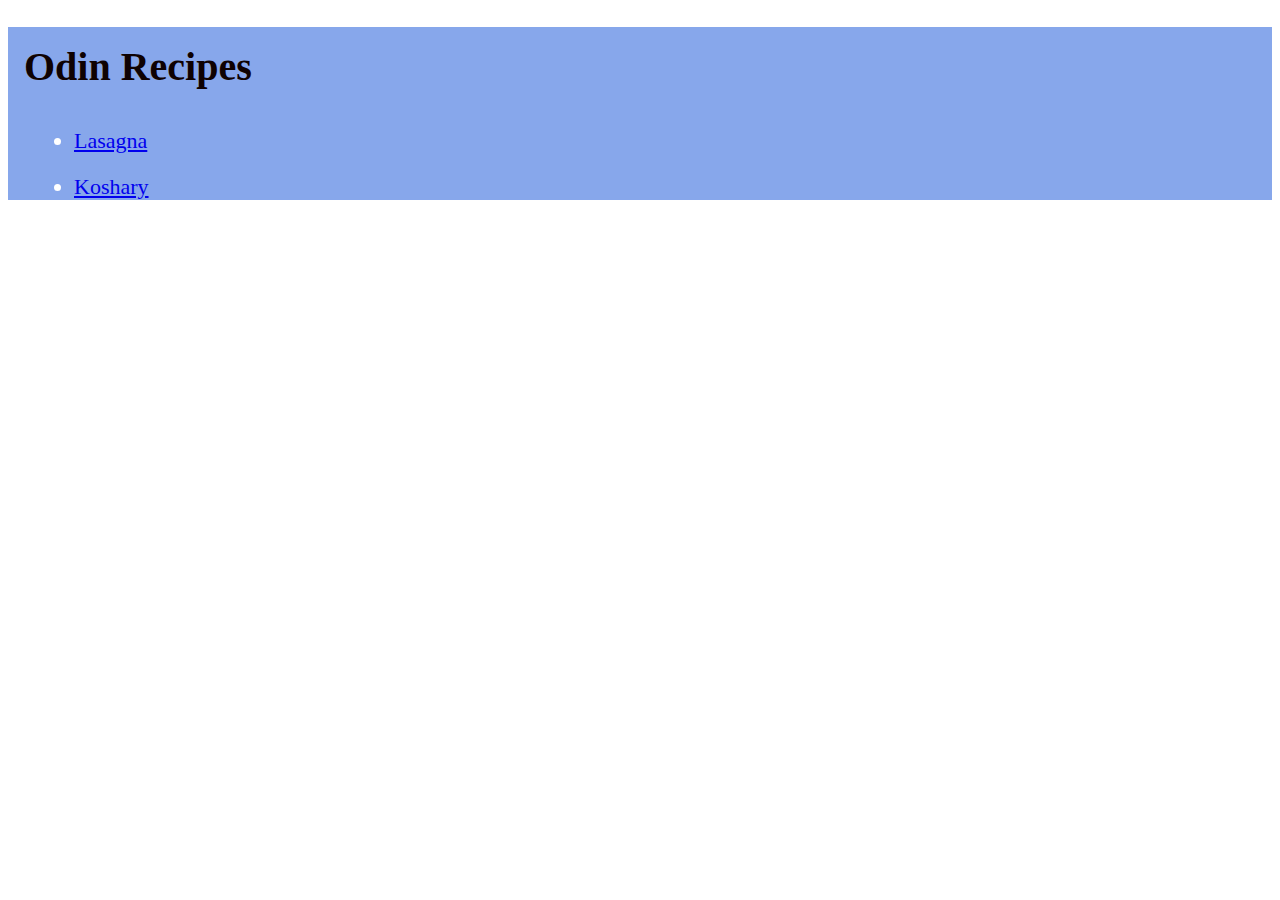
<file: index.html>
<!DOCTYPE html>
<html lang="en">
<head>
    <meta charset="UTFrgb(49, 126, 226)
    <meta http-equiv="X-UA-Compatible" content="IE=edge">
    <meta name="viewport" content="width=device-width, initial-scale=1.0">
    <title>Odin Recipes</title>
    <link rel="stylesheet" href="./css/style.css">
</head>
<body>
    <div class="Recipes">
    <h1>Odin Recipes</h1>
<ul>
    <li class="lasagna"> <a href="recipes/lasagna.html">Lasagna</a></li>
    <li class="koshary"> <a href="recipes/koshary.html">Koshary</a></li>
</ul>
    </div>
</body>
</html>
</file>
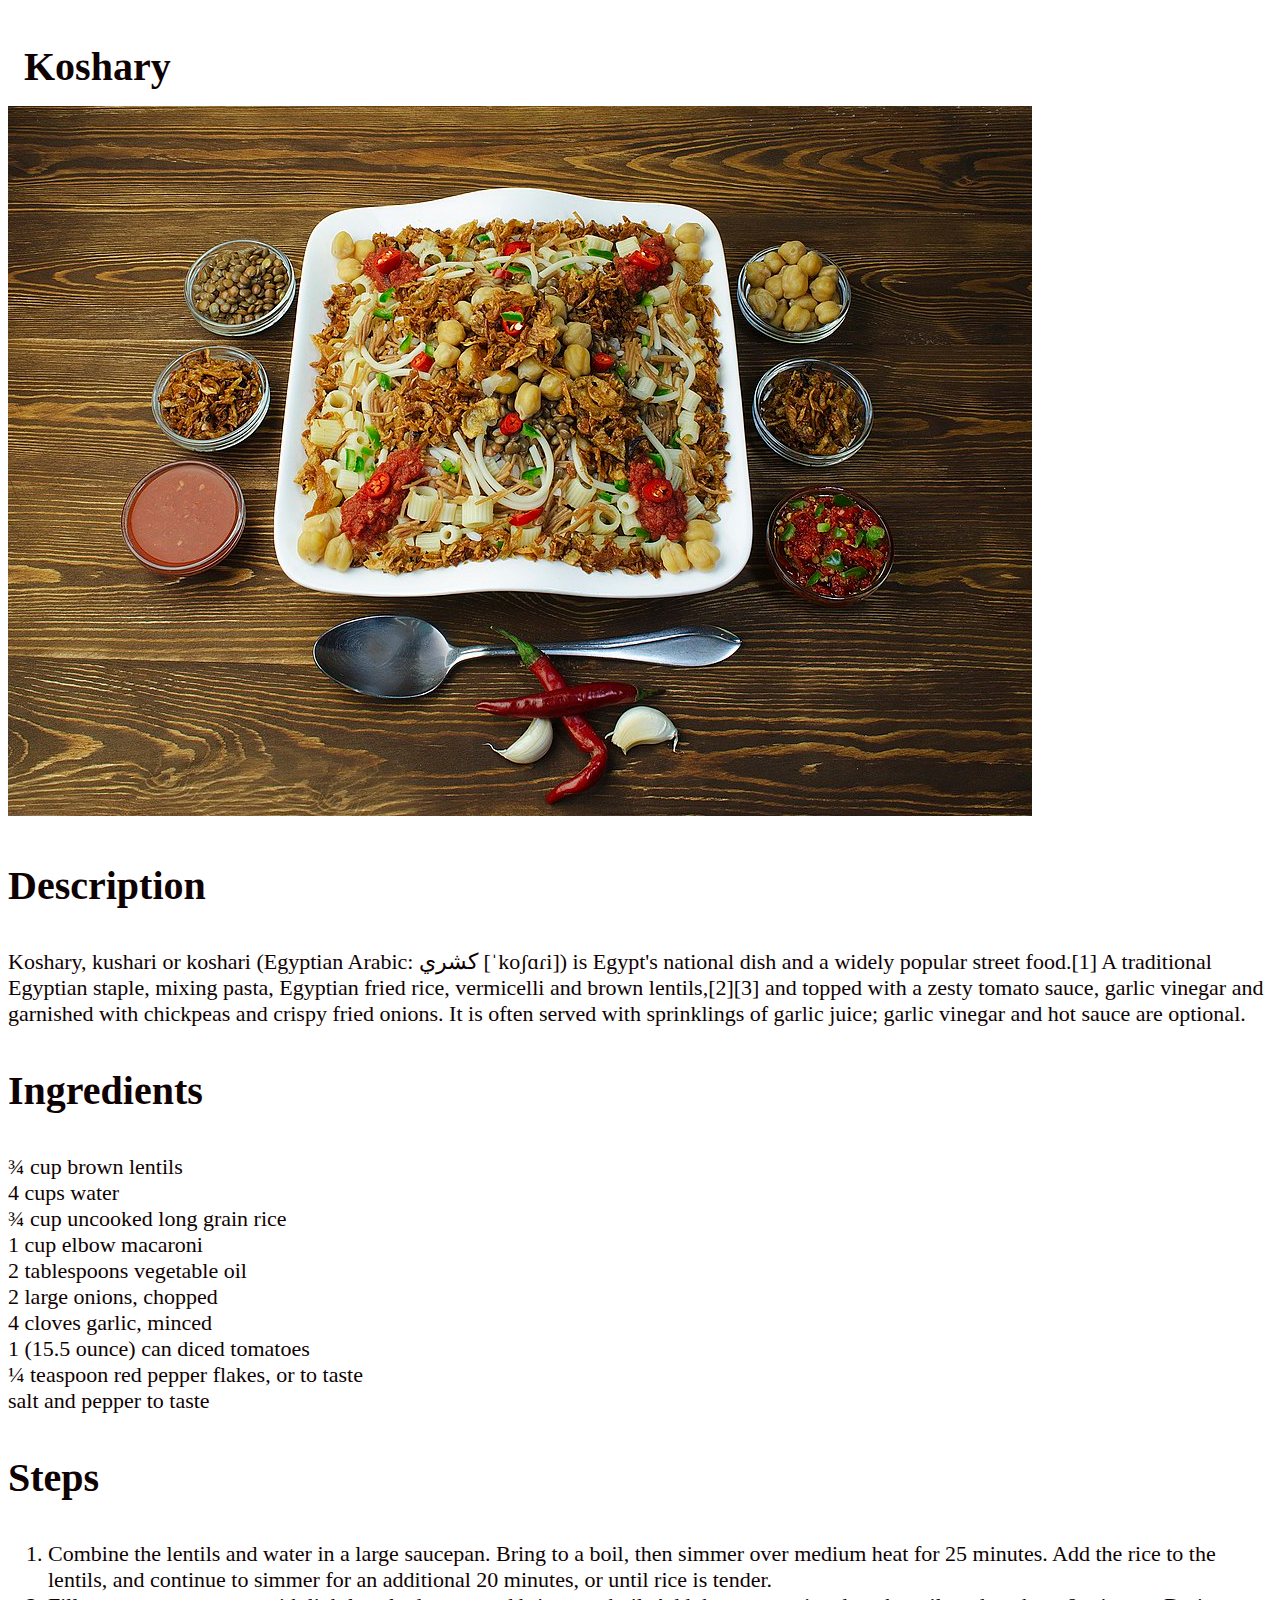
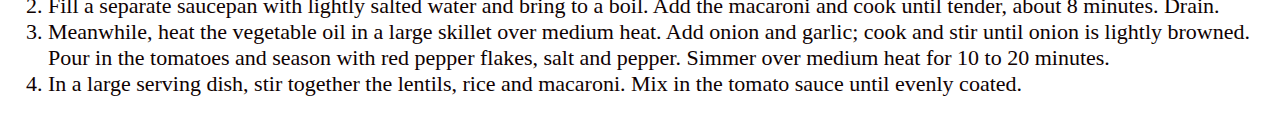
<file: recipes/koshary.html>
<!DOCTYPE html>
<html lang="en">
<head>
    <meta charset="UTF-8">
    <meta http-equiv="X-UA-Compatible" content="IE=edge">
    <meta name="viewport" content="width=device-width, initial-scale=1.0">
    <title>The Perfect Koshary</title>
    <link rel="stylesheet" href="../css/style.css">
</head>
<body>
    <h1>Koshary</h1>
    <img src="koshary.jpg"
    <br>
    <h3>Description</h3>
    <p>Koshary, kushari or koshari (Egyptian Arabic: كشري [ˈkoʃɑɾi]) is Egypt's national dish and a widely popular street food.[1] A traditional Egyptian staple, mixing pasta, Egyptian fried rice, vermicelli and brown lentils,[2][3] and topped with a zesty tomato sauce, garlic vinegar and garnished with chickpeas and crispy fried onions. It is often served with sprinklings of garlic juice; garlic vinegar and hot sauce are optional.</p>
    <h3>Ingredients</h3>
    <div ul>
        
        <li>¾ cup brown lentils</li>
        <li>4 cups water</li>
        <li>¾ cup uncooked long grain rice</li>
        <li>1 cup elbow macaroni</li>
        <li>2 tablespoons vegetable oil</li>
        <li>2 large onions, chopped</li>
        <li>4 cloves garlic, minced</li>
        <li>1 (15.5 ounce) can diced tomatoes</li>
        <li>¼ teaspoon red pepper flakes, or to taste</li>
        <li>salt and pepper to taste</li> 
    </div ul>
    <h3>Steps</h3>    
    <ol>
        <li>Combine the lentils and water in a large saucepan. Bring to a boil, then simmer over medium heat for 25 minutes. Add the rice to the lentils, and continue to simmer for an additional 20 minutes, or until rice is tender.</li>
        <li>Fill a separate saucepan with lightly salted water and bring to a boil. Add the macaroni and cook until tender, about 8 minutes. Drain.</li>
        <li>Meanwhile, heat the vegetable oil in a large skillet over medium heat. Add onion and garlic; cook and stir until onion is lightly browned. Pour in the tomatoes and season with red pepper flakes, salt and pepper. Simmer over medium heat for 10 to 20 minutes.</li>
        <li>In a large serving dish, stir together the lentils, rice and macaroni. Mix in the tomato sauce until evenly coated.</li>
    </ol>
    
</body>
</html>
</file>
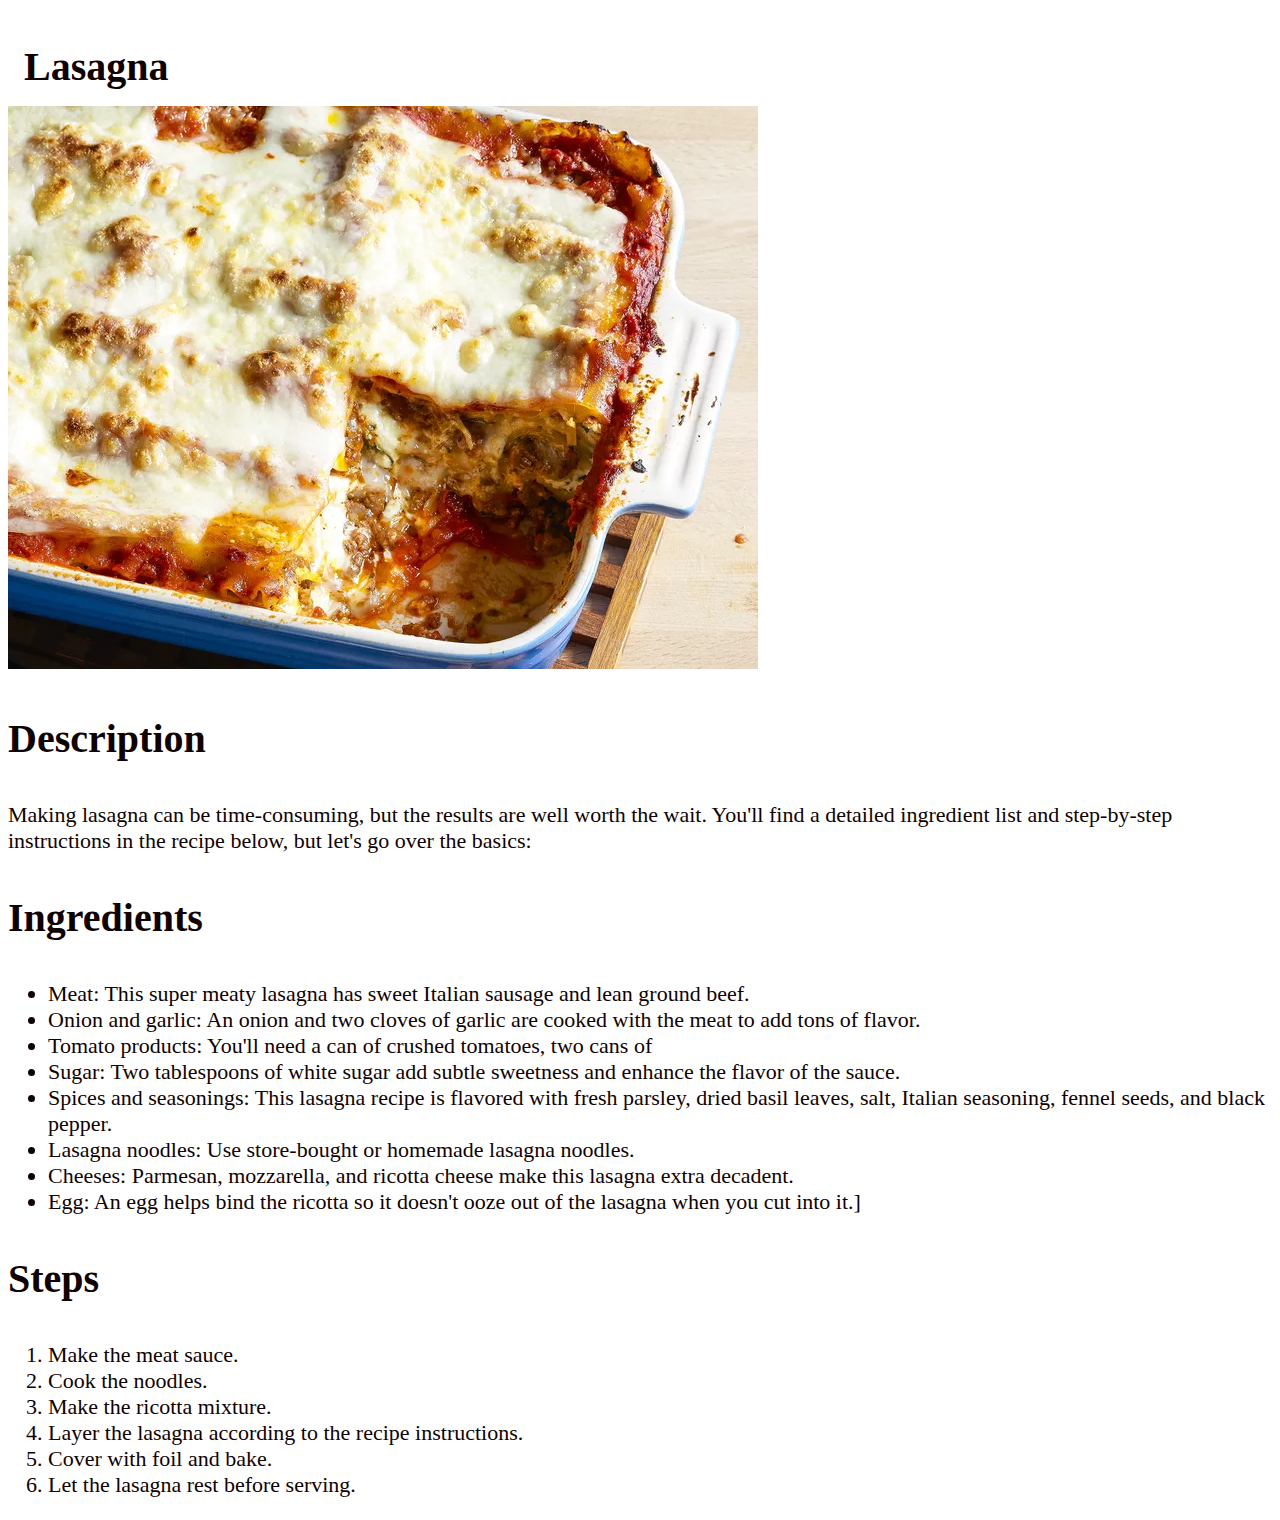
<file: recipes/lasagna.html>
<!DOCTYPE html>
<html lang="en">
<head>
    <meta charset="UTF-8">
    <meta http-equiv="X-UA-Compatible" content="IE=edge">
    <meta name="viewport" content="width=device-width, initial-scale=1.0">
    <title>The Yummiest Lasagna</title>
    <link rel="stylesheet" href="../css/style.css">
</head>
<body>
    <h1>Lasagna</h1>
  
    <img src="lasagna.jpg"
    <br>
    <h3>Description</h2>
        <p>Making lasagna can be time-consuming, but the results are well worth the wait. You'll find a detailed ingredient list and step-by-step instructions in the recipe below, but let's go over the basics:</p>
    <h3>Ingredients</h3> 
    <ul>
        <li>Meat: This super meaty lasagna has sweet Italian sausage and lean ground beef.
        <li>Onion and garlic: An onion and two cloves of garlic are cooked with the meat to add tons of flavor.</li>
        <li>Tomato products: You'll need a can of crushed tomatoes, two cans of</li>
        <li>Sugar: Two tablespoons of white sugar add subtle sweetness and enhance the flavor of the sauce.</li>
        <li>Spices and seasonings: This lasagna recipe is flavored with fresh parsley, dried basil leaves, salt, Italian seasoning, fennel seeds, and black pepper.</li>
        <li>Lasagna noodles: Use store-bought or homemade lasagna noodles.</li>
        <Li>Cheeses: Parmesan, mozzarella, and ricotta cheese make this lasagna extra decadent.</Li>
        <li>Egg: An egg helps bind the ricotta so it doesn't ooze out of the lasagna when you cut into it.]</li>
        </ul>
    <h3>Steps</h3>
    <ol>
        <li>Make the meat sauce.</li>
        <li>Cook the noodles.</li>
        <li>Make the ricotta mixture.</li>
        <li>Layer the lasagna according to the recipe instructions.</li>
        <li>Cover with foil and bake.</li>
        <li>Let the lasagna rest before serving.</li>
    </ol>
      
</body>
</html>
</file>
<file: css/style.css>
body {
    font-family: 'Times New Roman', serif, sans-serif;
    font-size: 22px;
    background-color: rgb(255, 255, 255);
    color: rgb(15, 2, 2);
}
.Recipes {
    width: auto;
    background-color: #87a7eb; 
    margin: 16px auto;
}
h1 {
    padding: 16px;
    margin-bottom: auto;
}
.lasagna,
.koshary {
    color: rgb(255, 255, 255);
    margin: 20px 26px;
}
h1,
h3 {
    font-weight: 900;
    font-size: 40px;
}
</file>
